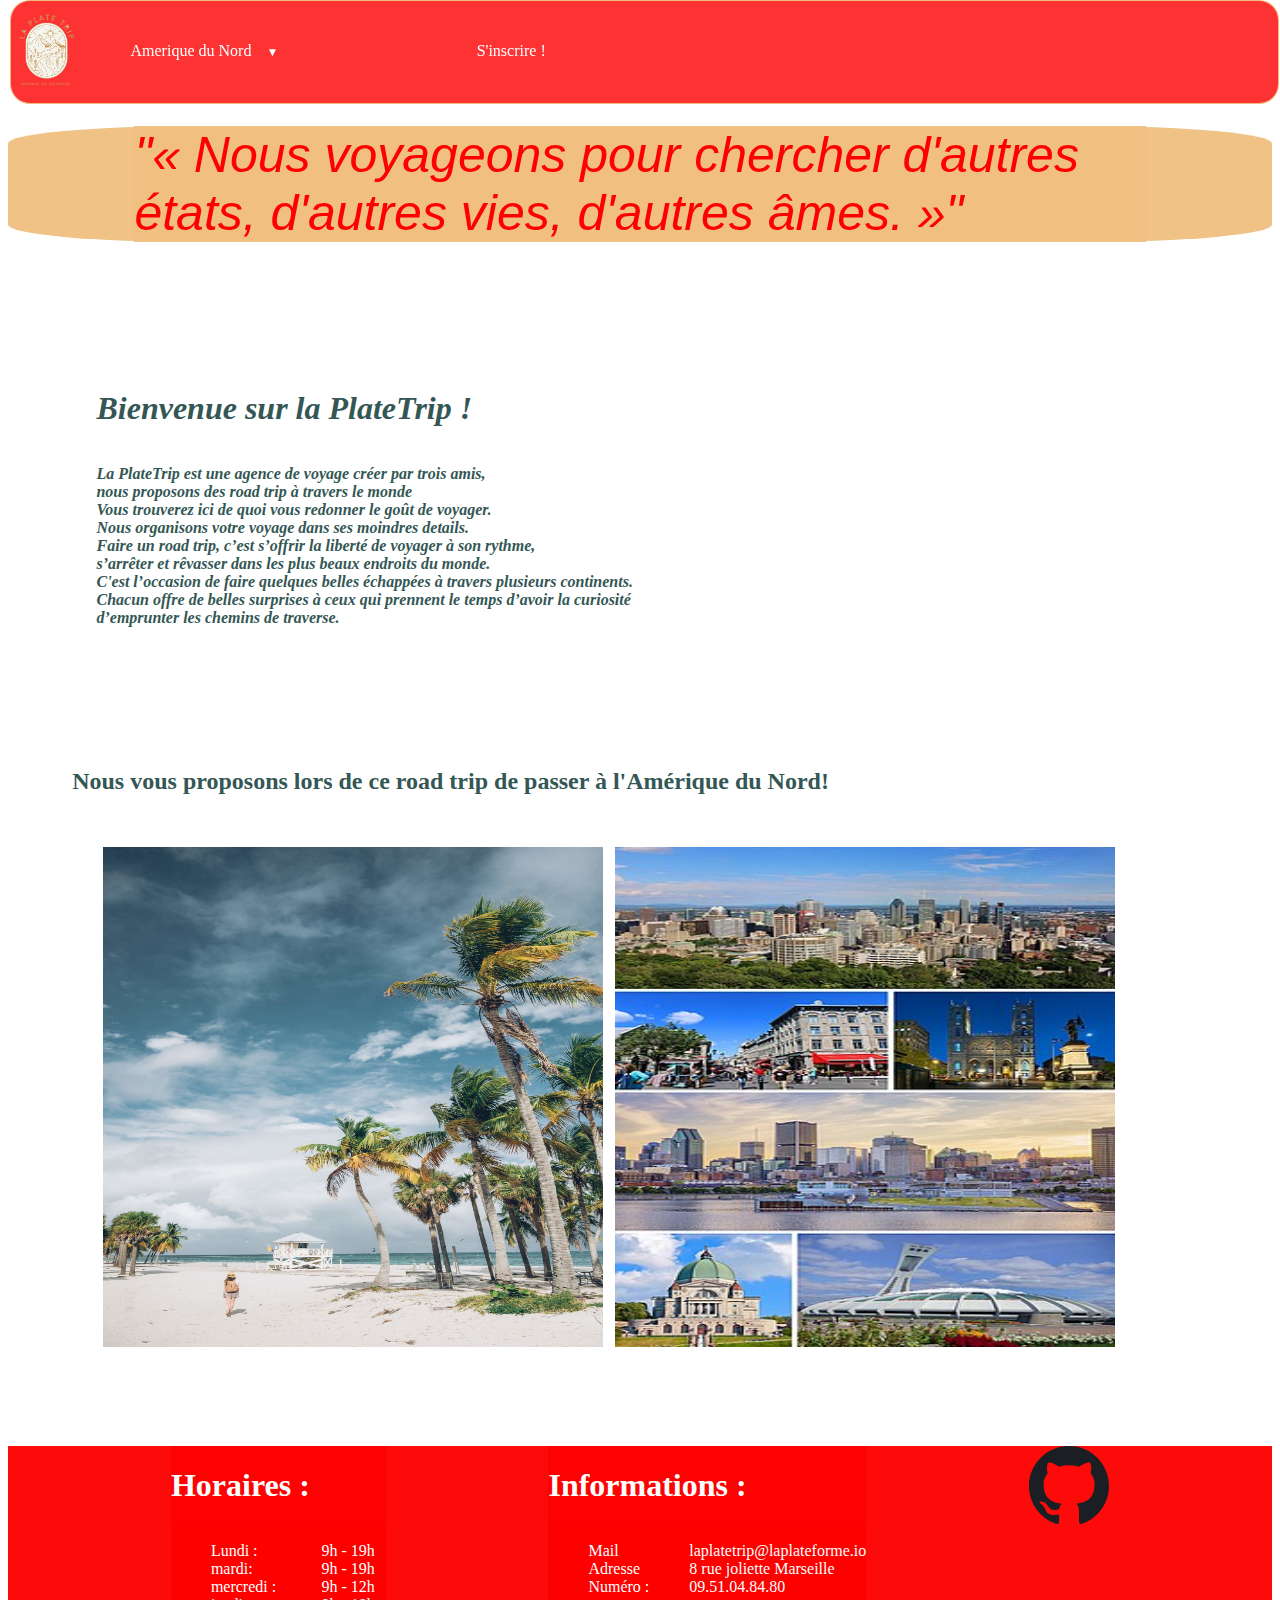
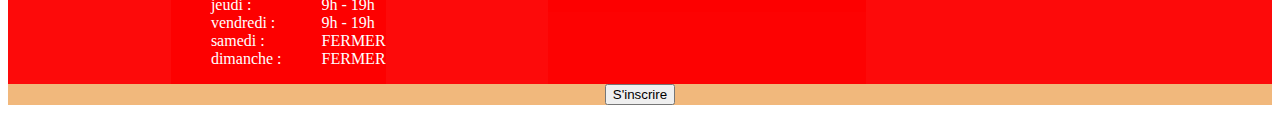
<file: index.html>
<!DOCTYPE html>
<html lang="fr">
<head>
    <meta charset="UTF-8">
    <title>voyage</title>
    <link rel="stylesheet" href="../css/voyages.css">
    <link rel="stylesheet" href="../css/voyage-0.css">
</head>

<header class="stuck">
    <a href="../index.html" class="image"><img  src="../image/logovoyage.png" height="80px"></a>

    <nav>
        
    <ul>
        <li class="deroulant">
            <a>Amerique du Nord &ensp;</a>
            <ul class="sous">
                <li><a href="voyage/voyage-1.html">Montréal</a></li>
                <li><a href="voyage/voyage-2.html">Miami</a></li>
            </ul>
        </li>

            <li><a href="voyage/inscription.html">S'inscrire !</a></li>
    </ul>
    </nav>
</header>

<body>
 <main> 
     <section class="presentation">
                  <div class="citation">
                    <blockquote id="citation1">
                        "« Nous voyageons pour chercher d'autres états, d'autres vies, d'autres âmes. »" </br>
                        
                    </blockquote>
                 </div>
                    <div class="texte-image">
                  <div class="Bienvenue">
                    <h1>Bienvenue sur la PlateTrip ! </h1>

                <p>La PlateTrip est une agence de voyage créer par trois amis,</br>
               nous proposons des road trip à travers le monde</br> 
               Vous trouverez ici de quoi vous redonner le goût de voyager.</br>
               Nous organisons votre voyage dans ses moindres details.</br>
               Faire un road trip, c’est s’offrir la liberté de voyager à son rythme,</br> 
               s’arrêter et rêvasser dans les plus beaux endroits du monde.</br> 
               C'est l’occasion de faire quelques belles échappées à travers plusieurs continents. </br>
               Chacun offre de belles surprises à ceux qui prennent le temps d’avoir la curiosité </br>
               d’emprunter les chemins de traverse.
                </p>

            </div>
            <iframe width="560" height="315" src="https://www.youtube.com/embed/N-N4ldA0lgA?controls=0" title="YouTube video player" frameborder="0" allow="accelerometer; autoplay; clipboard-write; encrypted-media; gyroscope; picture-in-picture" allowfullscreen></iframe>
            </div>
        </section>

         

       
    <table class="table-ville">
        <td colspan="2"><h2>Nous vous proposons lors de ce road trip de passer à l'Amérique du Nord!</h2></td>
        <tr>

            <td ><img src="../image/miami7.jpg" alt="Photo de Miami" class="ville"/> </td>
            <td > <img src="../image/montreal7.jpg" alt="Photo de montreal" class="ville"/></td>
        </tr>
       

        </table>
        
        
        </article>
    </section>
</main>
    


    <!-- FOOTER GENERAL -->

    <footer class="footer-general">
     <div class="horaires-info">
        <div class="info-colone">
       <h1>Horaires :</h1>
       <div class="liste-rangement">
        <ul>
            <li>Lundi : </li>
            <li>mardi: </li>
            <li>mercredi : </li>
            <li>jeudi : </li>
            <li>vendredi : </li>
            <li>samedi : </li>
            <li>dimanche : </li>
        </ul>

        <ul>
            <li>9h - 19h </li>
            <li>9h - 19h </li>
            <li>9h - 12h </li>
            <li>9h - 19h </li>
            <li>9h - 19h </li>
            <li> FERMER </li>
            <li> FERMER </li>
        </ul> 
       </div>  
     </div>

     <div class="info-colone">
       <h1>Informations :</h1>
       <div class="liste-rangement">
        <ul>
            <li>Mail</li>
            <li>Adresse</li>
            <li>Numéro : </li>
        </ul>

        <ul>
            <li>laplatetrip@laplateforme.io </li>
            <li>8 rue joliette Marseille </li>
            <li>09.51.04.84.80</li>
        </ul> 
       </div>       
     </div>
     <a href="https://github.com/mohamad-sheikho/voyage"><img  src="../image/github.svg" height="80px"></a>
    </div>
     <form action="voyages/inscription.html" class="bouton-inscription"> 
        <button type="submit">S'inscrire</button>
     </form>
    </footer>

</body>
</html>
</file>
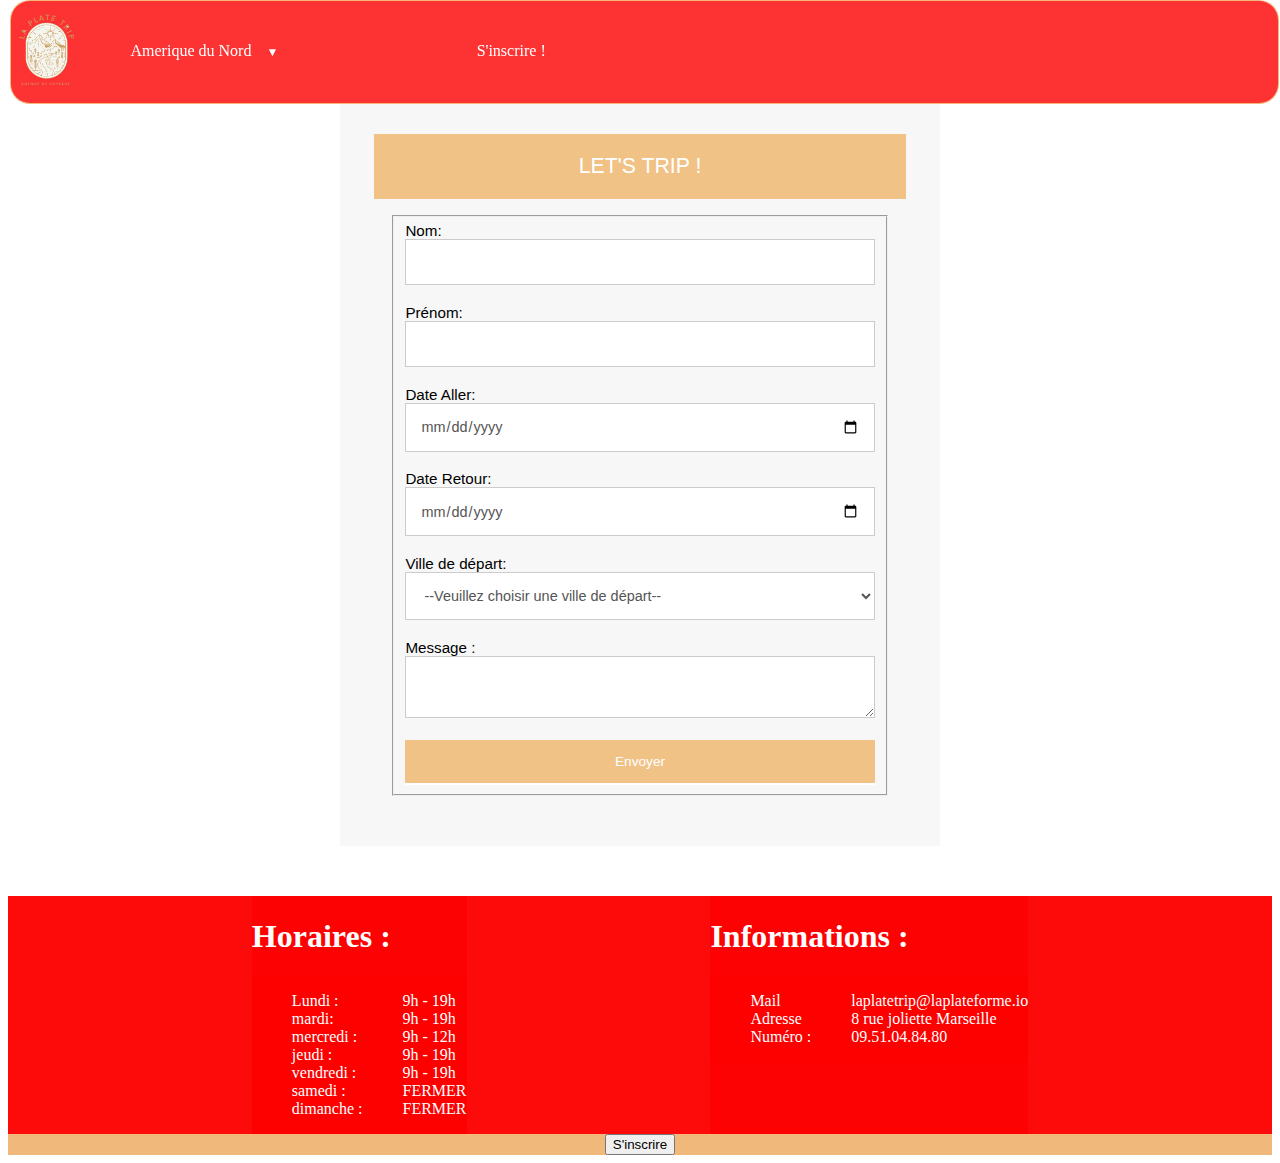
<file: voyage/inscription.html>
<!DOCTYPE html>
<html lang="fr">

<head>
    <meta charset="UTF-8">
    <meta http-equiv="X-UA-Compatible" content="IE=edge">
    <meta name="viewport" content="width=device-width, initial-scale=1.0">
    <title>inscription</title>
    <link rel="stylesheet" href="../css/voyages.css">
    <link rel="stylesheet" href="../css/inscription.css">
</head>

<body>

    <!-- HEADER-->

    <header class="stuck">
        <a href="../index.html" class="image"><img src="../image/logovoyage.png" height="80px"></a>

        <nav>

            <ul>
                <li class="deroulant">
                    <a>Amerique du Nord &ensp;</a>
                    <ul class="sous">
                        <li><a href="../voyage/voyage-1.html">Montréal</a></li>
                        <li><a href="../voyage/voyage-2.html">Miami</a></li>
                    </ul>
                    <li><a href="../voyage/inscription.html">S'inscrire !</a></li>
                </li>
        </nav>
    </header>

    <!-- Main -->

    <main>

        <div class="formstyle">
            <h1>LET'S TRIP !</h1>

            <form action="../voyages.html">

                <fieldset class="fieldset">

                    <div class="champs">
                        <label for="name">Nom:</label>
                        <input type="text" id="name" name="name"></input>
                    </div>

                    <div class="champs">
                        <label for="name">Prénom:</label>
                        <input type="text" id="name" name="name"></input>
                    </div>

                    <div class="champs">
                        <label for="name">Date Aller:</label>
                        <input id="date" type="date" value="2022-16-01">
                    </div>

                    <div class="champs">
                        <label for="name">Date Retour:</label>
                        <input id="date" type="date" value="2022-16-01">
                    </div>

                    <div class="champs">
                        <label for="day">Ville de départ:</label>
                        <select name="day" id="day">
                            <option>--Veuillez choisir une ville de départ--</option>
                            <option>Montréal</option>
                            <option>Miami</option>
                        </select>
                    </div>

                    <div class="champs">
                        <label for="msg">Message :</label>
                        <textarea id="msg" name="user_message"></textarea>
                    </div>

                    <div class="champs">
                        <input type="submit" value="Envoyer">
                    </div>
                </fieldset>

            </form>
        </div>
    </main>


    <!-- FOOTER -->

    <footer class="footer-general">
        <div class="horaires-info">
            <div class="info-colone">
                <h1>Horaires :</h1>
                <div class="liste-rangement">
                    <ul>
                        <li>Lundi : </li>
                        <li>mardi: </li>
                        <li>mercredi : </li>
                        <li>jeudi : </li>
                        <li>vendredi : </li>
                        <li>samedi : </li>
                        <li>dimanche : </li>
                    </ul>

                    <ul>
                        <li>9h - 19h </li>
                        <li>9h - 19h </li>
                        <li>9h - 12h </li>
                        <li>9h - 19h </li>
                        <li>9h - 19h </li>
                        <li> FERMER </li>
                        <li> FERMER </li>
                    </ul>
                </div>
            </div>

            <div class="info-colone">
                <h1>Informations :</h1>
                <div class="liste-rangement">
                    <ul>
                        <li>Mail</li>
                        <li>Adresse</li>
                        <li>Numéro : </li>
                    </ul>

                    <ul>
                        <li>laplatetrip@laplateforme.io </li>
                        <li>8 rue joliette Marseille </li>
                        <li>09.51.04.84.80</li>
                    </ul>
                </div>
            </div>
        </div>
        <form action="voyages/inscription.html" class="bouton-inscription">
            <button type="submit">S'inscrire</button>
        </form>
    </footer>

</body>

</html>
</file>
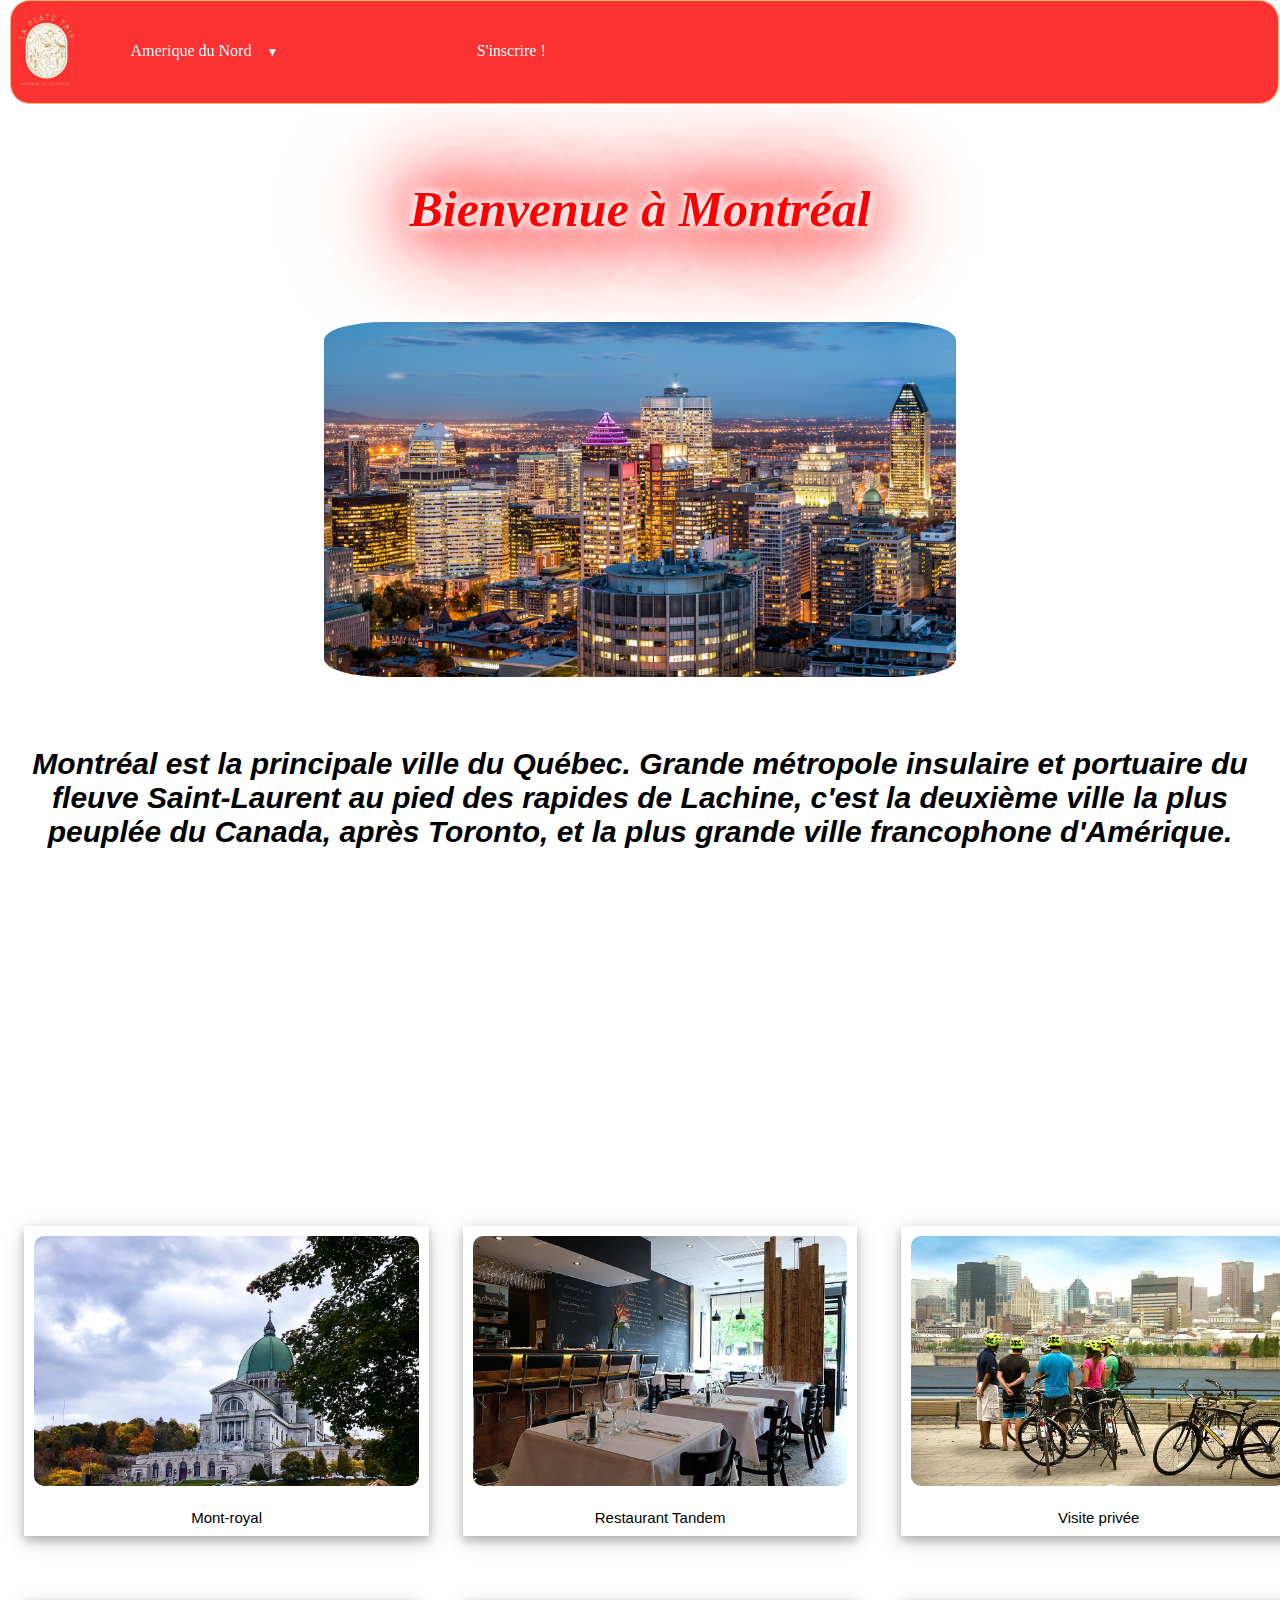
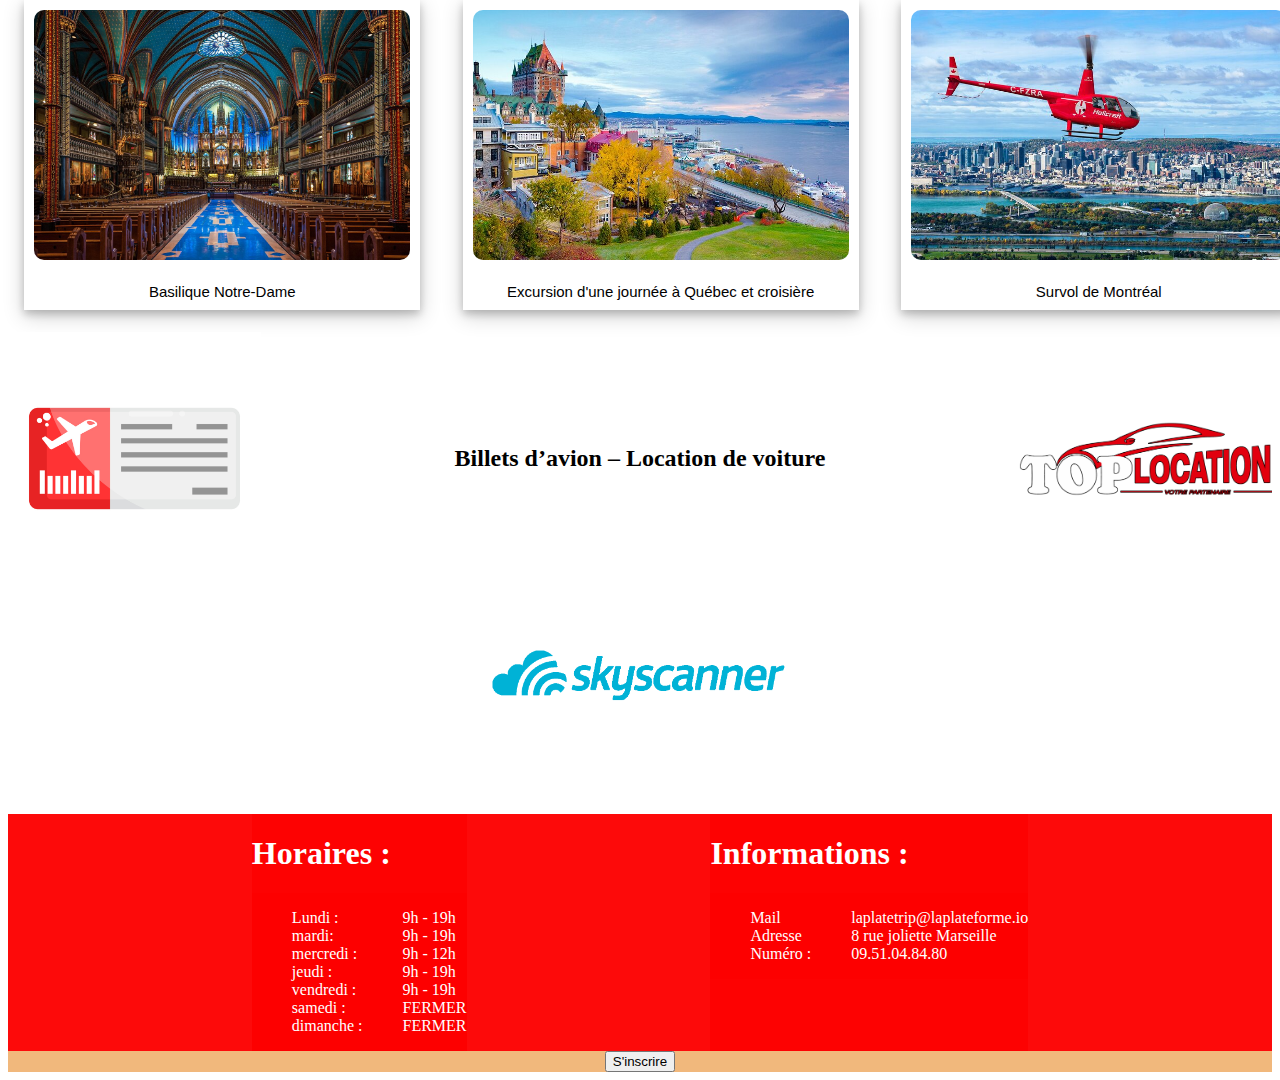
<file: voyage/voyage-1.html>
<!DOCTYPE html>
<html lang="fr">

<head>
    <meta charset="UTF-8">
    <title>Montréal</title>
    <link rel="stylesheet" href="../css/voyage-1.css">
    <link rel="stylesheet" href="../css/voyages.css">
</head>

<body>

    <!-- HEADER-->

    <header class="stuck">
        <a href="../index.html" class="image"><img src="../image/logovoyage.png" height="80px"></a>
        <nav>

            <ul>
                <li class="deroulant">
                    <a>Amerique du Nord &ensp;</a>
                    <ul class="sous">
                        <li><a href="../voyage/voyage-1.html">Montréal</a></li>
                        <li><a href="../voyage/voyage-2.html">Miami</a></li>
                    </ul>
                </li>


                <li><a href="../voyage/inscription.html">S'inscrire !</a></li>
            </ul>
        </nav>
    </header>

    <!-- MAIN -->

    <main>
        <div class="entete">
            <div class="neon">
                <h1 class="neonText">
                    Bienvenue à Montréal
                </h1>


            </div>
            <img src="../image/canada-montreal.jpg" alt="Montréal" class="image-haut">
            <div class="text">
                <h1>
                    Montréal est la principale ville du Québec. Grande métropole insulaire et portuaire du fleuve Saint-Laurent au pied des rapides de Lachine, c'est la deuxième ville la plus peuplée du Canada, après Toronto, et la plus grande ville francophone d'Amérique.
                </h1>
            </div>
            <div class="preimage">
                <iframe width="560" height="315" src="https://www.youtube.com/embed/7D-ERddm9J4" title="YouTube video player" frameborder="0" allow="accelerometer; autoplay; clipboard-write; encrypted-media; gyroscope; picture-in-picture" allowfullscreen></iframe>
            </div>
        </div>
        <article>
            <section>
                <aside class="selection2">

                    <details>
                        <summary>
                            <div class="polaroid1">
                                <div class="zoom">
                                    <img class="image-carre" src="../image/mont-royal.jpg">
                                </div>
                                <div class="container1">
                                    Mont-royal
                                </div>
                            </div>
                            <svg width="24" height="24">
                                <use xmlns:xlink="#"></use>
                            </svg>
                            <svg width="24" height="24">
                                <use xmlns:xlink="#" xlink:href="#close"></use>
                            </svg>
                        </summary>
                        <p>
                            Opportunité singulière de pouvoir s’immerger dans la nature au coeur d’une grande ville, une visite au parc du Mont-Royal est une activité favorite pour les touristes comme pour les locaux. Quelque soit la promenade choisit, on finit presque toujours au sommet pour apprécier une vue exceptionnelle de la ville.
                        </p>
                        <br />
                    </details>

                    <details>
                        <summary>
                            <div class="polaroid1">
                                <div class="zoom">
                                    <img class="image-carre" src="../image/image-restau.jpg">
                                </div>
                                <div class="container1">
                                    Restaurant Tandem
                                </div>
                            </div>
                            <svg width="24" height="24">
                                <use xmlns:xlink="#"></use>
                            </svg>
                            <svg width="24" height="24">
                                <use xmlns:xlink="#" xlink:href="#close"></use>
                            </svg>
                        </summary>
                        <p>
                            Le restaurant Tandem vous propose des
                            fruits de mer & Poisson, une fusion entre la
                            nourriture Québcoise et Française. Choix
                            végétaliens, plats sans gluten et nourriture
                            saine vous sont proposés.

                        </p>
                        <br />
                    </details>

                    <details>
                        <summary>
                            <div class="polaroid1">
                                <div class="zoom">
                                    <img class="image-carre" src="../image/visite-velo.jpg">
                                </div>
                                <div class="container1">
                                    Visite privée
                                </div>
                            </div>
                            <svg width="24" height="24">
                                <use xmlns:xlink="#"></use>
                            </svg>
                            <svg width="24" height="24">
                                <use xmlns:xlink="#" xlink:href="#close"></use>
                            </svg>
                        </summary>
                        <p>
                            Explorez Montréal à vélo pour découvrir les quartiers colorés, les bâtiments historiques et la cuisine de la ville. Vous découvrirez également les pistes cyclables et les pistes cyclables de Montréal. Comme votre location de vélo est valable toute la journée, vous pouvez continuer à visiter la ville une fois la visite terminée. Choisissez un tour de ville de 14 km ou un tour d'architecture de 20 km pour découvrir la ville avec un guide local.
                        </p>
                        <br />
                    </details>


                </aside>
                <aside class="selection2">

                    <details>
                        <summary>
                            <div class="polaroid1">
                                <div class="zoom">
                                    <img class="image-carre" src="../image/Basilique-notre-dame.jpg">
                                </div>
                                <div class="container1">
                                    Basilique Notre-Dame
                                </div>
                            </div>
                            <svg width="24" height="24">
                                <use xmlns:xlink="#"></use>
                            </svg>
                            <svg width="24" height="24">
                                <use xmlns:xlink="#" xlink:href="#close"></use>
                            </svg>
                        </summary>
                        <p>
                            La basilique Notre-Dame de Montréal est l'église-mère de Montréal et la première église de style néo-gothique au Canada. Son histoire, marquée par les sulpiciens depuis sa fondation, est indissociable de celle de la Ville de Montréal. Elle témoigne de ses fondations catholiques et des liens constants entre les arts et la religion. Son style architectural a marqué un tournant dans la tradition religieuse et a été imité par plusieurs paroisses. Lieu de prière et de célébration du culte catholique, Notre-Dame a toujours été le théâtre de grands événements qui ont marqué l’imaginaire des Québécois. Élevée au rang de basilique mineure en 1982 par Jean-Paul II et désignée en 1989 lieu historique national du Canada, son importance religieuse, historique et artistique en fait l’un des joyaux du patrimoine québécois.
                        </p>
                        <br />
                    </details>

                    <details>
                        <summary>
                            <div class="polaroid1">
                                <div class="zoom">
                                    <img class="image-carre" src="../image/quebec.jpg">
                                </div>
                                <div class="container1">
                                    Excursion d'une journée à Québec et croisière
                                </div>
                            </div>
                            <svg width="24" height="24">
                                <use xmlns:xlink="#"></use>
                            </svg>
                            <svg width="24" height="24">
                                <use xmlns:xlink="#" xlink:href="#close"></use>
                            </svg>
                        </summary>
                        <p>
                            Commencez la journée en découvrant la chute Montmorency où vous pourrez admirer la plus grande chute d'eau au Québec. Ensuite, explorez les sites et monuments historiques de la ville du Vieux-Québec. Profitez d'une visite pour voir l'emblématique Château Frontenac, la charmante Place Royale, le Petit Champlain et bien plus encore.
                        </p>

                        <br />
                    </details>

                    <details>
                        <summary>
                            <div class="polaroid1">
                                <div class="zoom">
                                    <img class="image-carre" src="../image/helico.jpg">
                                </div>
                                <div class="container1">
                                    Survol de Montréal
                                </div>
                            </div>
                            <svg width="24" height="24">
                                <use xmlns:xlink="#"></use>
                            </svg>
                            <svg width="24" height="24">
                                <use xmlns:xlink="#" xlink:href="#close"></use>
                            </svg>
                        </summary>
                        <p>
                            Découvrez Montréal comme vous ne l'avez jamais vue en la survolant en hélicoptère. Voyez le Stade olympique, le centre-ville de Montréal, le Mont-Royal et bien d'autres choses encore sous le meilleur angle possible. Volez le long du Saint-Laurent en passant par le Parc Jean Drapeau et le pont Jacques-Cartier en 30 minutes jusqu'aux îles de Boucherville. Explorez cette belle ville d'une manière tout à fait unique dans ce circuit inoubliable.
                        </p>
                        <br />
                    </details>

                </aside>

            </section>
        </article>

        <div class="billeterie">
            <img src="../image/billet d'avion.jpg" alt="trait" width="20%">
            <h2>Billets d’avion – Location de voiture</h2>
            <img src="../image/location-voiture.png" alt="trait" width="20%">
        </div>

        <a href="https://www.skyscanner.fr/" class="skyscanner"><img src="../image/sitevoyage.png" alt="skyscanner"
                width="25%"></a>
    </main>


    <!-- FOOTER -->

    <footer class="footer-general">
        <div class="horaires-info">
            <div class="info-colone">
                <h1>Horaires :</h1>
                <div class="liste-rangement">
                    <ul>
                        <li>Lundi : </li>
                        <li>mardi: </li>
                        <li>mercredi : </li>
                        <li>jeudi : </li>
                        <li>vendredi : </li>
                        <li>samedi : </li>
                        <li>dimanche : </li>
                    </ul>

                    <ul>
                        <li>9h - 19h </li>
                        <li>9h - 19h </li>
                        <li>9h - 12h </li>
                        <li>9h - 19h </li>
                        <li>9h - 19h </li>
                        <li> FERMER </li>
                        <li> FERMER </li>
                    </ul>
                </div>
            </div>

            <div class="info-colone">
                <h1>Informations :</h1>
                <div class="liste-rangement">
                    <ul>
                        <li>Mail</li>
                        <li>Adresse</li>
                        <li>Numéro : </li>
                    </ul>

                    <ul>
                        <li>laplatetrip@laplateforme.io </li>
                        <li>8 rue joliette Marseille </li>
                        <li>09.51.04.84.80</li>
                    </ul>
                </div>
            </div>
        </div>
        <form action="voyages/inscription.html" class="bouton-inscription">
            <button type="submit">S'inscrire</button>
        </form>
    </footer>

</body>

</html>
</file>
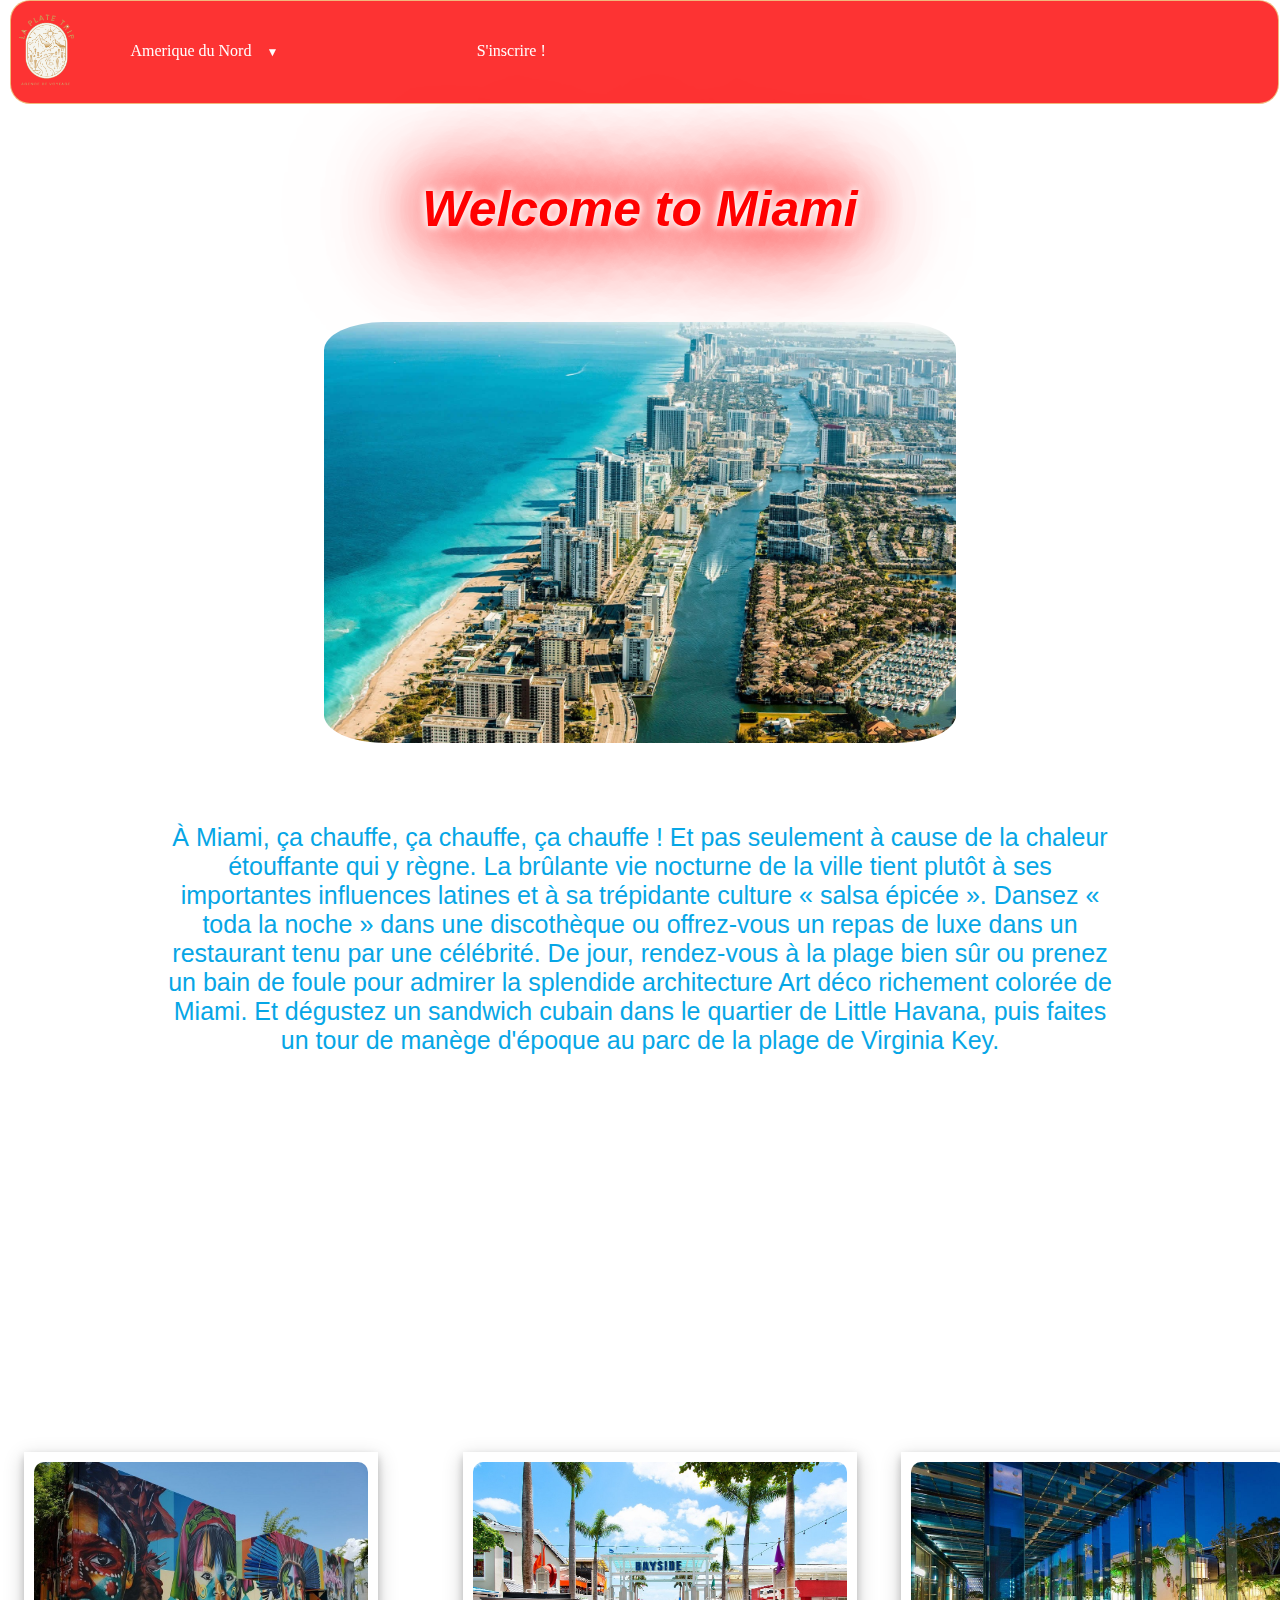
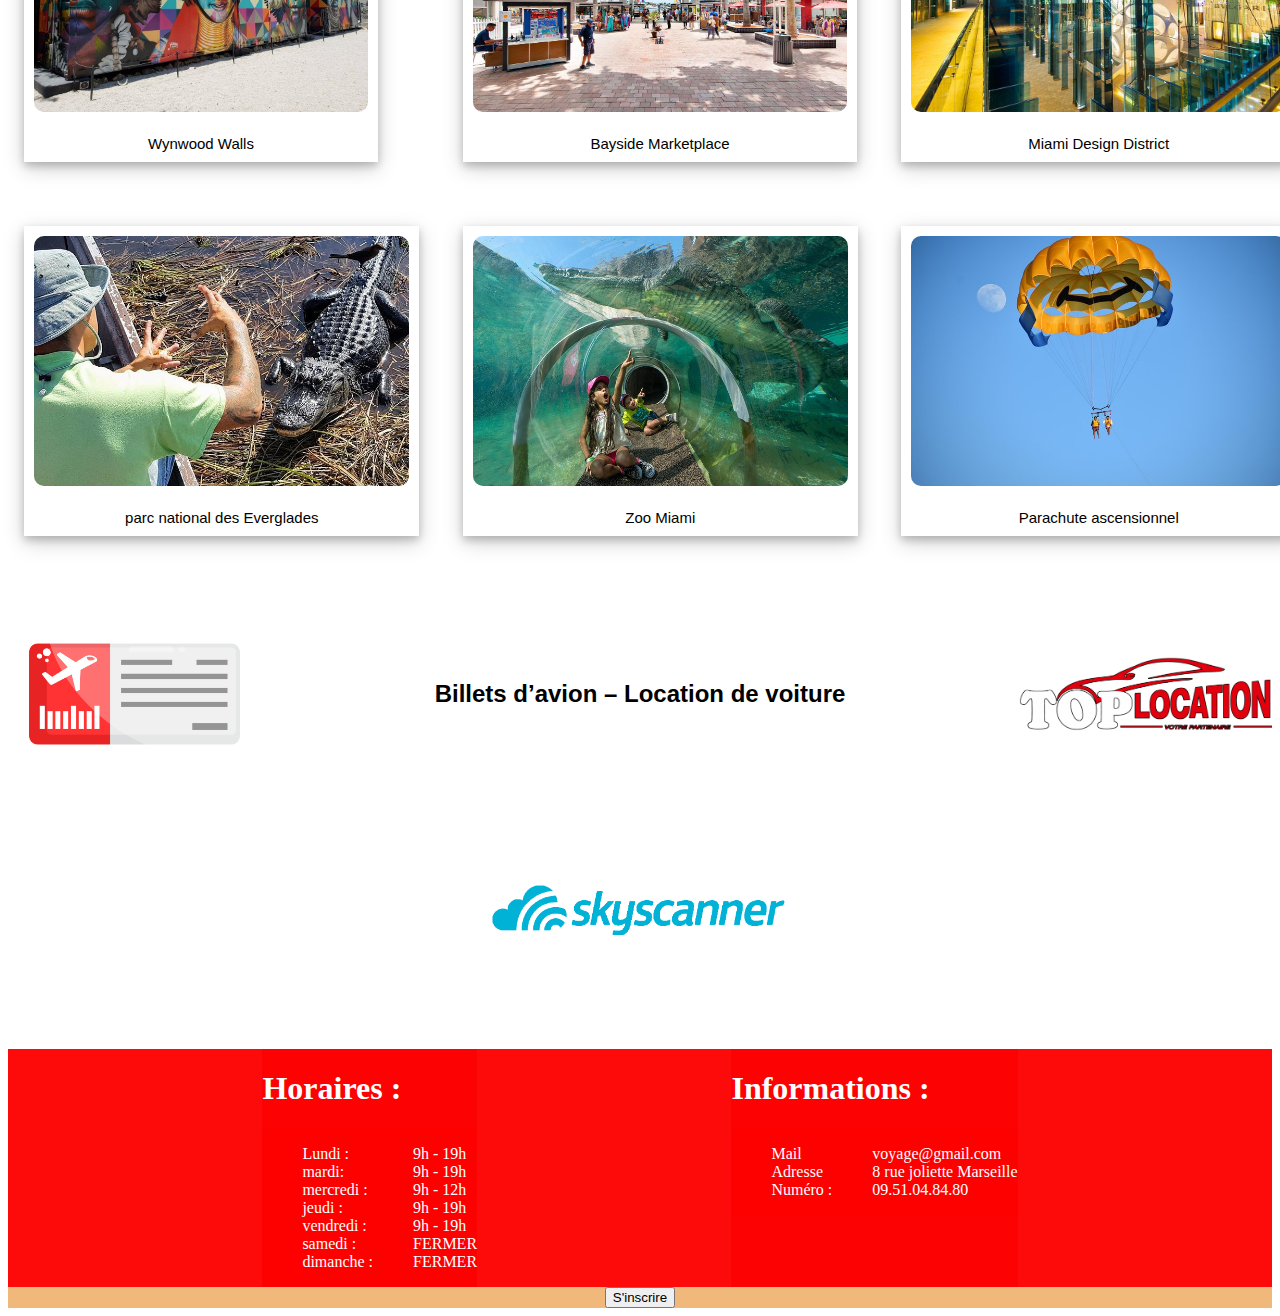
<file: voyage/voyage-2.html>
<!DOCTYPE html>
<html lang="fr">

<head>
    <meta charset="UTF-8">
    <title>Miami</title>
    <link rel="stylesheet" href="../css/voyage-2.css">
    <link rel="stylesheet" href="../css/voyages.css">

</head>


<!-- HEADER-->

<header class="stuck">
    <a href="../index.html" class="image"><img src="../image/logovoyage.png" height="80px"></a>

    <nav>

        <ul>
            <li class="deroulant">
                <a>Amerique du Nord &ensp;</a>
                <ul class="sous">
                    <li><a href="../voyage/voyage-1.html">Montréal</a></li>
                    <li><a href="../voyage/voyage-2.html">Miami</a></li>
                </ul>
            </li>
            </li>
            <li><a href="../voyage/inscription.html">S'inscrire !</a></li>
        </ul>
    </nav>
</header>


<body>



    <main>
        <article class="fond">


            <div class="neon">
                <h1 class="neonText">
                    Welcome to Miami
                </h1>


            </div>


            <img src="../image/miami.jpg" alt="Miami" class="image-haut">
            <section class="selection">

                <p class="Presentation">
                    À Miami, ça chauffe, ça chauffe, ça chauffe ! Et pas seulement à cause de la chaleur étouffante qui
                    y règne. La brûlante vie nocturne de la ville tient plutôt à ses importantes influences latines et à
                    sa trépidante culture « salsa épicée ». Dansez « toda la noche » dans une discothèque ou offrez-vous
                    un repas de luxe dans un restaurant tenu par une célébrité. De jour, rendez-vous à la plage bien sûr
                    ou prenez un bain de foule pour admirer la splendide architecture Art déco richement colorée de
                    Miami. Et dégustez un sandwich cubain dans le quartier de Little Havana, puis faites un tour de
                    manège d'époque au parc de la plage de Virginia Key.
                </p>


                <div class="preimage">
                    <iframe width="560" height="315" src="https://www.youtube.com/embed/bFCQSclUzF4"
                        title="YouTube video player" frameborder="0"
                        allow="accelerometer; autoplay; clipboard-write; crypto-monnaie; gyroscope; picture-in-picture"
                        allowfullscreen></iframe>
                </div>
            </section>
        </article>
        <article>
            <section>
                <aside class="selection2">

                    <details>
                        <summary>
                            <div class="polaroid1">
                                <div class="zoom">
                                    <img class="image-carre" src="../image/Wynwood-Walls.jpg">
                                </div>
                                <div class="container1">
                                    Wynwood Walls
                                </div>
                            </div>
                            <svg width="24" height="24">
                                <use xmlns:xlink="#"></use>
                            </svg>
                            <svg width="24" height="24">
                                <use xmlns:xlink="#" xlink:href="#close"></use>
                            </svg>
                        </summary>
                        <p>
                            Musée en plein air unique connu pour ses fresques murales colorées réalisées par des
                            artistes du monde entier.
                        </p>
                        <br />
                    </details>

                    <details>
                        <summary>
                            <div class="polaroid1">
                                <div class="zoom">
                                    <img class="image-carre" src="../image/Bayside.jpg">
                                </div>
                                <div class="container1">
                                    Bayside Marketplace
                                </div>
                            </div>
                            <svg width="24" height="24">
                                <use xmlns:xlink="#"></use>
                            </svg>
                            <svg width="24" height="24">
                                <use xmlns:xlink="#" xlink:href="#close"></use>
                            </svg>
                        </summary>
                        <p>
                            Bayside Marketplace est un centre commercial en plein air de deux étages situé dans le
                            centre-ville de Miami, en Floride. Les rives de la baie de Biscayne entourent la propriété
                            avec le port de plaisance de la ville de Miami à ses côtés.
                        </p>
                        <br />
                    </details>

                    <details>
                        <summary>
                            <div class="polaroid1">
                                <div class="zoom">
                                    <img class="image-carre" src="../image/Miami-design-district.jpg">
                                </div>
                                <div class="container1">
                                    Miami Design District
                                </div>
                            </div>
                            <svg width="24" height="24">
                                <use xmlns:xlink="#"></use>
                            </svg>
                            <svg width="24" height="24">
                                <use xmlns:xlink="#" xlink:href="#close"></use>
                            </svg>
                        </summary>
                        <p>
                            Design District est connu pour son architecture moderne et élégante, ses magasins de
                            décoration d'intérieur haut de gamme et ses galeries d'art. Les boutiques de mode et de
                            joaillerie de luxe, les cafés et les restaurants de chefs de renom attirent une foule aisée.
                        </p>
                        <br />
                    </details>

                </aside>
                <aside class="selection2">

                    <details>
                        <summary>
                            <div class="polaroid1">
                                <div class="zoom">
                                    <img class="image-carre" src="../image/Everglades.jpg">
                                </div>
                                <div class="container1">
                                    parc national des Everglades
                                </div>
                            </div>
                            <svg width="24" height="24">
                                <use xmlns:xlink="#"></use>
                            </svg>
                            <svg width="24" height="24">
                                <use xmlns:xlink="#" xlink:href="#close"></use>
                            </svg>
                        </summary>
                        <p>
                            Plongez-vous dans deux aventures distinctes lors de cette excursion combinée. Tout d'abord,
                            faites deux promenades dans la nature avec un guide naturaliste au parc national des
                            Everglades. Découvrez des forêts denses, une grande variété d'oiseaux et des alligators
                            sauvages. Ensuite, partez pour une promenade en hydroglisseur palpitante dans les marais et
                            visitez un village sur une île. Transfert inclus depuis et vers votre hôtel de Fort
                            Lauderdale ou Miami, l’aéroport ou le port.
                        </p>
                        <br />
                    </details>

                    <details>
                        <summary>
                            <div class="polaroid1">
                                <div class="zoom">
                                    <img class="image-carre" src="../image/zoo-miami.jpg">
                                </div>
                                <div class="container1">
                                    Zoo Miami
                                </div>
                            </div>
                            <svg width="24" height="24">
                                <use xmlns:xlink="#"></use>
                            </svg>
                            <svg width="24" height="24">
                                <use xmlns:xlink="#" xlink:href="#close"></use>
                            </svg>
                        </summary>
                        <p>
                            Que vous soyez le parent d'un scientifique en herbe ou un amoureux de la faune à la recherche d'une sortie pour la famille à Miami, peu d'attractions se comparent à Zoo Miami. Il suffit de pré-réserver des billets d’entrée générale pour profiter des expositions sans faille du zoo, où vous pourrez voir des animaux, des koalas aux éléphants, errant librement dans leurs habitats. Que vous optiez pour des forfaits monorail améliorés ou tout simplement pour profiter des animaux et du parking inclus, le zoo est une attraction à ne pas manquer en Floride du Sud.
                        </p>

                        <br />
                    </details>

                    <details>
                        <summary>
                            <div class="polaroid1">
                                <div class="zoom">
                                    <img class="image-carre" src="../image/parachut.jpg">
                                </div>
                                <div class="container1">
                                    Parachute ascensionnel
                                </div>
                            </div>
                            <svg width="24" height="24">
                                <use xmlns:xlink="#"></use>
                            </svg>
                            <svg width="24" height="24">
                                <use xmlns:xlink="#" xlink:href="#close"></use>
                            </svg>
                        </summary>
                        <p>
                            Partez en parachute ascensionnel au large de Miami pour une expérience exaltante dans ce paradis tropical! Pendant que vous flottez au-dessus des eaux de Biscayne Bay, vous aurez une vue incroyable sur Coconut Grove et les toits de Miami. Envolez-vous dans les airs en compagnie de deux amis. ils peuvent vous aider à être à l'affût des dauphins et des tortues nageant ci-dessous! Toutes les instructions et le matériel de sécurité sont fournis, aucune expérience nécessaire.
                        </p>
                        <br />
                    </details>

                </aside>

            </section>
        </article>

        <div class="billeterie">
            <img src="../image/billet d'avion.jpg" alt="trait" width="20%">
            <h2>Billets d’avion – Location de voiture</h2>
            <img src="../image/location-voiture.png" alt="trait" width="20%">
        </div>

        <a href="https://www.skyscanner.fr/" class="skyscanner"><img src="../image/sitevoyage.png" alt="skyscanner"
                width="25%"></a>

    </main>


    <!-- FOOTER -->

    <footer class="footer-general">
        <div class="horaires-info">
            <div class="info-colone">
                <h1>Horaires :</h1>
                <div class="liste-rangement">
                    <ul>
                        <li>Lundi : </li>
                        <li>mardi: </li>
                        <li>mercredi : </li>
                        <li>jeudi : </li>
                        <li>vendredi : </li>
                        <li>samedi : </li>
                        <li>dimanche : </li>
                    </ul>

                    <ul>
                        <li>9h - 19h </li>
                        <li>9h - 19h </li>
                        <li>9h - 12h </li>
                        <li>9h - 19h </li>
                        <li>9h - 19h </li>
                        <li> FERMER </li>
                        <li> FERMER </li>
                    </ul>
                </div>
            </div>

            <div class="info-colone">
                <h1>Informations :</h1>
                <div class="liste-rangement">
                    <ul>
                        <li>Mail</li>
                        <li>Adresse</li>
                        <li>Numéro : </li>
                    </ul>

                    <ul>
                        <li>voyage@gmail.com</li>
                        <li>8 rue joliette Marseille </li>
                        <li>09.51.04.84.80</li>
                    </ul>
                </div>
            </div>
        </div>
        <form src="voyages/inscription.html" class="bouton-inscription">
            <button type="submit">S'inscrire</button>
        </form>
    </footer>

</body>

</html>
</file>
<file: css/voyages.css>
/* Header & logo */

nav{
    width: 99%;
    margin: 0 auto;
    top: 0px;
    position: fixed;
    background-color: rgba(252, 0, 0, 0.801);
    border-radius: 20px;
    justify-content: center;
    border-width:1px;
    border-style:solid;
    border-color:rgba(240, 191, 128, 0.952);
}

nav ul{
    list-style-type: none;
}

nav ul li{
    float: left;
    width: 25%;
    text-align: center;
    position: relative;
}

nav ul::after{
    content: "";
    display: table;
    clear: both;
}

nav a{
    display: block;
    text-decoration: none;
    color: rgb(255, 253, 253);
    border-bottom: 2px solid transparent;
    padding: 25px 0px;
    text-align: center;
    
}

nav a:hover{
    color:rgba(240, 191, 128, 0.952);
    border-bottom: 2px solid rgba(240, 191, 128, 0.952);
}

.sous{
    display: none;
    box-shadow: 0px 1px 2px #CCC;
    background-color: rgba(252, 0, 0, 0.801);
    position: absolute;
    width: 100%;
    z-index: 1000;
}

nav > ul li:hover .sous{
    display: block;
}

.sous li{
    float: none;
    width: 100%;
    text-align: left;
}
.sous a{
    padding: 10px;
    border-bottom: none;
}
.sous a:hover{
    border-bottom: none;
    background-color: rgba(200,200,200,0.1);
}
.deroulant > a::after{
    content:" ▼";
    font-size: 12px;
}

.conteneur{
    display:flex;
}
.image
{
    z-index: 99;
    height: 50px;
    width: auto;
}

.stuck 
{
    top: 10px;
    left: 10px;

    width: 50px;
    display: flex;
    border-radius: 10px;
    position: fixed;
}



/* STYLE POUR LE FOOTER GENERAL */
.footer-general{
    display: flex;
    flex-direction: column;  
    background-color: rgba(252, 0, 0, 0.801); 
}

.horaires-info{
    display: flex;
    justify-content: space-evenly;
    background-color: rgba(252, 0, 0, 0.801);
}

.info-colone{
    display: flex;
    flex-direction: column;
    background-color: rgba(252, 0, 0, 0.801);
    color: white;
    
}


.liste-rangement{
    display: flex;
    background-color:  rgba(252, 0, 0, 0.801);
}

.footer-general ul{
    list-style-type: none;  
}

.bouton-inscription{
background-color: rgba(240, 191, 128, 0.952);
display: flex;
justify-content: center ;
}
</file>
<file: css/voyage-0.css>
/*Main*/


main{
    margin-top: 100px;
    margin-bottom: 50px;
}

.citation{
    background-color: rgba(240, 191, 128, 0.952);
    border-radius: 15%;
}

#citation1 {
    
    color: red;
    font-size: 50px;
    font-style: italic;
    font-family:'Gill Sans', 'Gill Sans MT', Calibri, 'Trebuchet MS', sans-serif;
    margin:10%;
    background-color: rgba(240, 191, 128, 0.952);
}
.citation2 {
    font-size: 30px;
    color: #add8e6;
    background-color: aqua;
}

.ville{
    font-size: 120%;
    padding: 5%;
    margin:5px ;
}

.art-presentation {
    display: flex;

}

.main-presentation {
    margin:10%;
    background: white;;
}
.table-ville {
    border-collapse: collapse;
    margin:5%;
    color: #345755;

}

.ville{

    width: 500px;
    height: 500px;

}

.Bienvenue {
    font-size: 100%;
    font-style: italic;
    font-weight: bold;
    display: flex;
    flex-direction: column;
    color: #345755;
    margin-left: 7%;
}

.texte-image{
    display: flex;
    justify-content: space-between;
    
}
</file>
<file: css/inscription.css>
/*Main*/

main{
    margin-top: 100px;
    margin-bottom: 50px;
}
.formstyle{
	font: 95% Arial, Helvetica, sans-serif;
	max-width: 500px;
	margin: 10px auto;
	padding: 50px;
	background: #F7F7F7;
  font-family :Verdana, Geneva, Tahoma, sans-serif;
}
.formstyle h1{
	background: rgba(240, 191, 128, 0.952);
	padding: 20px 0;
	font-size: 140%;
	font-weight: 300;
	text-align: center;
	color: #fff;
	margin: -16px -16px 16px -16px;
}
.formstyle input[type="text"],
.formstyle textarea,
.formstyle select,
.formstyle input[type="date"]
{
	/*
	-webkit-transition: all 0.30s ease-in-out;
	-moz-transition: all 0.30s ease-in-out;
	-ms-transition: all 0.30s ease-in-out;
	-o-transition: all 0.30s ease-in-out;
	*/
	outline: none;
	box-sizing: border-box;
	-webkit-box-sizing: border-box;
	-moz-box-sizing: border-box;
	width: 100%;
	background: #fff;
	margin-bottom: 4%;
	border: 1px solid #ccc;
	padding: 3%;
	color: #555;
	font: 95% Arial, Helvetica, sans-serif;
}
.formstyle input[type="text"]:focus,
.formstyle textarea:focus,
.formstyle select:focus
{
	box-shadow: 0 0 5px rgba(240, 191, 128, 0.952);
	padding: 3%;
	border: 1px solid rgba(240, 191, 128, 0.952);
}

.formstyle input[type="submit"],
.formstyle input[type="button"]{
	box-sizing: border-box;
	-webkit-box-sizing: border-box;
	-moz-box-sizing: border-box;
	width: 100%;
	padding: 3%;
	background: rgba(240, 191, 128, 0.952);
	border-bottom: 2px solid #fff;
	border-top-style: none;
	border-right-style: none;
	border-left-style: none;	
	color: #fff;
	font-size: 90%;
}
.formstyle input[type="submit"]:hover,
.formstyle input[type="button"]:hover{
	background: #e40606;
}
</file>
<file: css/voyage-1.css>
/*Main*/


main{
    margin-top: 100px;
    margin-bottom: 50px;
}


/* parti d'effet neon */

.neonText {
    color: red;
    text-shadow: 0 0 7px #fff, 0 0 10px #fff, 0 0 21px #fff, 0 0 42px rgb(255, 0, 0),
      0 0 82px rgb(255, 0, 0), 0 0 92px rgb(255, 0, 0), 0 0 102px rgb(255, 0, 0), 0 0 151px rgb(255, 0, 0);
  
  }
  
  .neonText h1 {
    font-size: 20px;
  
    animation: flicker 1.5s infinite alternate;
  }
  
  /* Flickering animation */
  @keyframes pulsate {
      
      100% {
    
          text-shadow:
          0 0 4px #fff,
          0 0 11px #fff,
          0 0 19px #fff,
          0 0 40px rgb(255, 0, 0),
          0 0 80px rgb(255, 0, 0),
          0 0 90px rgb(255, 0, 0),
          0 0 100px rgb(255, 0, 0),
          0 0 150px rgb(255, 0, 0);
      
      }
      
      0% {
    
        text-shadow:
        0 0 4px #fff,
        0 0 10px #fff,
        0 0 18px #fff,
        0 0 38px rgb(255, 0, 0),
        0 0 73px rgb(255, 0, 0),
        0 0 80px rgb(255, 0, 0),
        0 0 94px rgb(255, 0, 0),
        0 0 140px rgb(255, 0, 0);
    
    }
  }
  .neon {
    margin-top: 20vh;
  }
  
  .neon h1 {
    text-align: center;
    font-style: italic;
    font-weight: 700;
    font-size: 50px;
  }
  
  /* fin de la partie */
.image-haut{
    width: 50%;
    height: 50%;
    border-radius: 15%;
    display: flex;
    justify-content: center;
    text-align: center;
    margin: auto;
    padding: 50px;
}

.entete{
    background-color:#fff;
    font-size: small;
    border-top-left-radius: 10%;
    border-top-right-radius: 10%;

}

.text{ 
    font-family: "Fira Sans", Arial, sans-serif;
    font-style:italic;
    font-size: 15px;
    text-align: center;
}
.selection2
{
    display: flex;
    flex-direction: row;
    justify-content: center;
    margin-left: 10%;
    margin-right: 10%;
    flex-wrap: nowrap;
}
.Presentation
{
    align-items: center;
    text-align: center;
    margin: 30px;
    font-size: 25px; 
    color: rgb(174, 207, 196);
}
.image-carre
{
    height: 250px;
    width: auto;
    margin: 10px;
    border-radius: 10px;
}


.polaroid
{
    margin: 15px;
}
div.polaroid {
    background-color: white;
    box-shadow: 0 4px 8px 0 rgba(0, 0, 0, 0.2), 0 6px 20px 0 rgba(0, 0, 0, 0.19);
    margin-bottom: 25px;
  }
  
div.container {
    text-align: center;
    padding: 10px 20px;
  }

.preimage
{
    display: flex;
    flex-direction: row;
    justify-content: center;
}

details
{
    width: 40%;
    min-height: 5px;
    max-width: 700px;
    padding: 5px 5px 5px 5px;
    margin: 12px ;
    font-size: 15px;
    border-radius: 15px;
}


details[open] {
min-height: 500px;
box-shadow: 2px 2px 20px rgba(0,0,0,.2);
color: #fff;
text-align: center;
}

details p {
color: rgb(14, 2, 2);
font-weight: 300;
font-family: 'Satisfy', cursive;
}

summary {
display: flex;
justify-content: space-between;
align-items: center;
font-weight: 500;
cursor: pointer;
font-family: 'Acme', sans-serif;

}

summary:focus {
outline: none;
box-shadow: 0 0 0 4px #f6f7f8, 0 0 0 5px rebeccapurple;
}

summary::-webkit-details-marker {
display: none
}

.control-icon {
fill: rebeccapurple;
transition: .3s ease;
pointer-events: none;
}

.control-icon-close {
display: none;
}

details[open] .control-icon-close {
display: initial;
transition: .3s ease;
}

details[open] .control-icon-expand {
display: none;
}

details[open] summary:hover::after {
animation: pulse 1s ease;
}

@keyframes pulse {
25% {
transform: scale(1.1);
}
50% {
transform: scale(1);
}
75% {
transform: scale(1.1);
}
100% {
transform: scale(1);
}
}


.polaroid1
{
    margin: 25px;
    
}
div.polaroid1 {
    background-color: white;
    box-shadow: 0 4px 8px 0 rgba(0, 0, 0, 0.2), 0 6px 20px 0 rgba(0, 0, 0, 0.19);
    margin-bottom: 5px;
 
  }
  
div.container1 {
    text-align: center;
    padding: 10px 20px;
  }

#opacity1 img {
	opacity: 1;
	-webkit-transition: .3s ease-in-out;
	transition: .3s ease-in-out;
}
#opacity1:hover img {
	opacity: .5;
}

.zoom img {
	-webkit-transform: scale(1);
	transform: scale(1);
	-webkit-transition: .3s ease-in-out;
	transition: .3s ease-in-out;
    
}
.zoom:hover img {
	-webkit-transform: scale(1.3);
	transform: scale(1.3);
}

.billeterie{

    display: flex;
    justify-content: center;
    justify-content: space-between;
    align-items: center;
}

.skyscanner{
    display: flex;
    justify-content: center;
}
</file>
<file: css/voyage-2.css>
/*Main*/

main {
  margin-top: 100px;
  margin-bottom: 50px;
  font-family: sans-serif;
  
}

.fond {
  border-radius: 5%;
}
/* parti d'effet neon */

.neonText {
  color: red;
  text-shadow: 0 0 7px #fff, 0 0 10px #fff, 0 0 21px #fff, 0 0 42px rgb(255, 0, 0),
    0 0 82px rgb(255, 0, 0), 0 0 92px rgb(255, 0, 0), 0 0 102px rgb(255, 0, 0), 0 0 151px rgb(255, 0, 0);

}

.neonText h1 {
  font-size: 20px;

  animation: flicker 1.5s infinite alternate;
}

/* Flickering animation */
@keyframes pulsate {
    
    100% {
  
        text-shadow:
        0 0 4px #fff,
        0 0 11px #fff,
        0 0 19px #fff,
        0 0 40px rgb(255, 0, 0),
        0 0 80px rgb(255, 0, 0),
        0 0 90px rgb(255, 0, 0),
        0 0 100px rgb(255, 0, 0),
        0 0 150px rgb(255, 0, 0);
    
    }
    
    0% {
  
      text-shadow:
      0 0 4px #fff,
      0 0 10px #fff,
      0 0 18px #fff,
      0 0 38px rgb(255, 0, 0),
      0 0 73px rgb(255, 0, 0),
      0 0 80px rgb(255, 0, 0),
      0 0 94px rgb(255, 0, 0),
      0 0 140px rgb(255, 0, 0);
  
  }
}
.neon {
  margin-top: 20vh;
}

.neon h1 {
  text-align: center;
  font-style: italic;
  font-weight: 700;
  font-size: 50px;
}

/* fin de la partie */

.image-haut {
  width: 50%;
  height: 50%;
  border-radius: 15%;
  display: flex;
  justify-content: center;
  text-align: center;
  margin: auto;
  padding: 50px;
}

article {
  margin-top: 10px;
  margin-bottom: 10px;
}

.selection {
  display: flex;
  flex-direction: column;
  justify-content: center;
  margin-left: 10%;
  margin-right: 10%;
}
.Prest {
  display: flex;
  flex-direction: column;
  align-items: center;
  text-align: center;
}

.selection2 {
  display: flex;
  flex-direction: row;
  justify-content: center;
  margin-left: 10%;
  margin-right: 10%;
  flex-wrap: nowrap;
}
.Presentation {
  align-items: center;
  text-align: center;
  margin: 30px;
  font-size: 25px;
  color: rgb(6, 166, 230);
}
.image-carre {
  height: 250px;
  width: auto;
  margin: 10px;
  border-radius: 10px;
}

.polaroid {
  margin: 15px;
}
div.polaroid {
  background-color: white;
  box-shadow: 0 4px 8px 0 rgba(0, 0, 0, 0.2), 0 6px 20px 0 rgba(0, 0, 0, 0.19);
  margin-bottom: 25px;
}

div.container {
  text-align: center;
  padding: 10px 20px;
}

.preimage {
  display: flex;
  flex-direction: row;
  justify-content: center;
}

details {
  width: 40%;
  min-height: 5px;
  max-width: 700px;
  padding: 5px 5px 5px 5px;
  margin: 12px;
  font-size: 15px;
  border-radius: 15px;
}

details[open] {
  min-height: 500px;
  box-shadow: 2px 2px 20px rgba(0, 0, 0, 0.2);
  color: #fff;
  text-align: center;
}

details p {
  color: rgb(14, 2, 2);
  font-weight: 300;
  font-family: "Satisfy", cursive;
}

summary {
  display: flex;
  justify-content: space-between;
  align-items: center;
  font-weight: 500;
  cursor: pointer;
  font-family: "Acme", sans-serif;
}

summary:focus {
  outline: none;
  box-shadow: 0 0 0 4px #f6f7f8, 0 0 0 5px rebeccapurple;
}

summary::-webkit-details-marker {
  display: none;
}

.control-icon {
  fill: rebeccapurple;
  transition: 0.3s ease;
  pointer-events: none;
}

.control-icon-close {
  display: none;
}

details[open] .control-icon-close {
  display: initial;
  transition: 0.3s ease;
}

details[open] .control-icon-expand {
  display: none;
}

details[open] summary:hover::after {
  animation: pulse 1s ease;
}

@keyframes pulse {
  25% {
    transform: scale(1.1);
  }
  50% {
    transform: scale(1);
  }
  75% {
    transform: scale(1.1);
  }
  100% {
    transform: scale(1);
  }
}

.polaroid1 {
  margin: 25px;
}
div.polaroid1 {
  background-color: white;
  box-shadow: 0 4px 8px 0 rgba(0, 0, 0, 0.2), 0 6px 20px 0 rgba(0, 0, 0, 0.19);
  margin-bottom: 5px;
}

div.container1 {
  text-align: center;
  padding: 10px 20px;
}

#opacity1 img {
  opacity: 1;
  -webkit-transition: 0.3s ease-in-out;
  transition: 0.3s ease-in-out;
}
#opacity1:hover img {
  opacity: 0.5;
}

.zoom img {
  -webkit-transform: scale(1);
  transform: scale(1);
  -webkit-transition: 0.3s ease-in-out;
  transition: 0.3s ease-in-out;
}
.zoom:hover img {
  -webkit-transform: scale(1.3);
  transform: scale(1.3);
}

.billeterie {
  display: flex;
  justify-content: center;
  justify-content: space-between;
  align-items: center;
}

.skyscanner {
  display: flex;
  justify-content: center;
}
</file>
